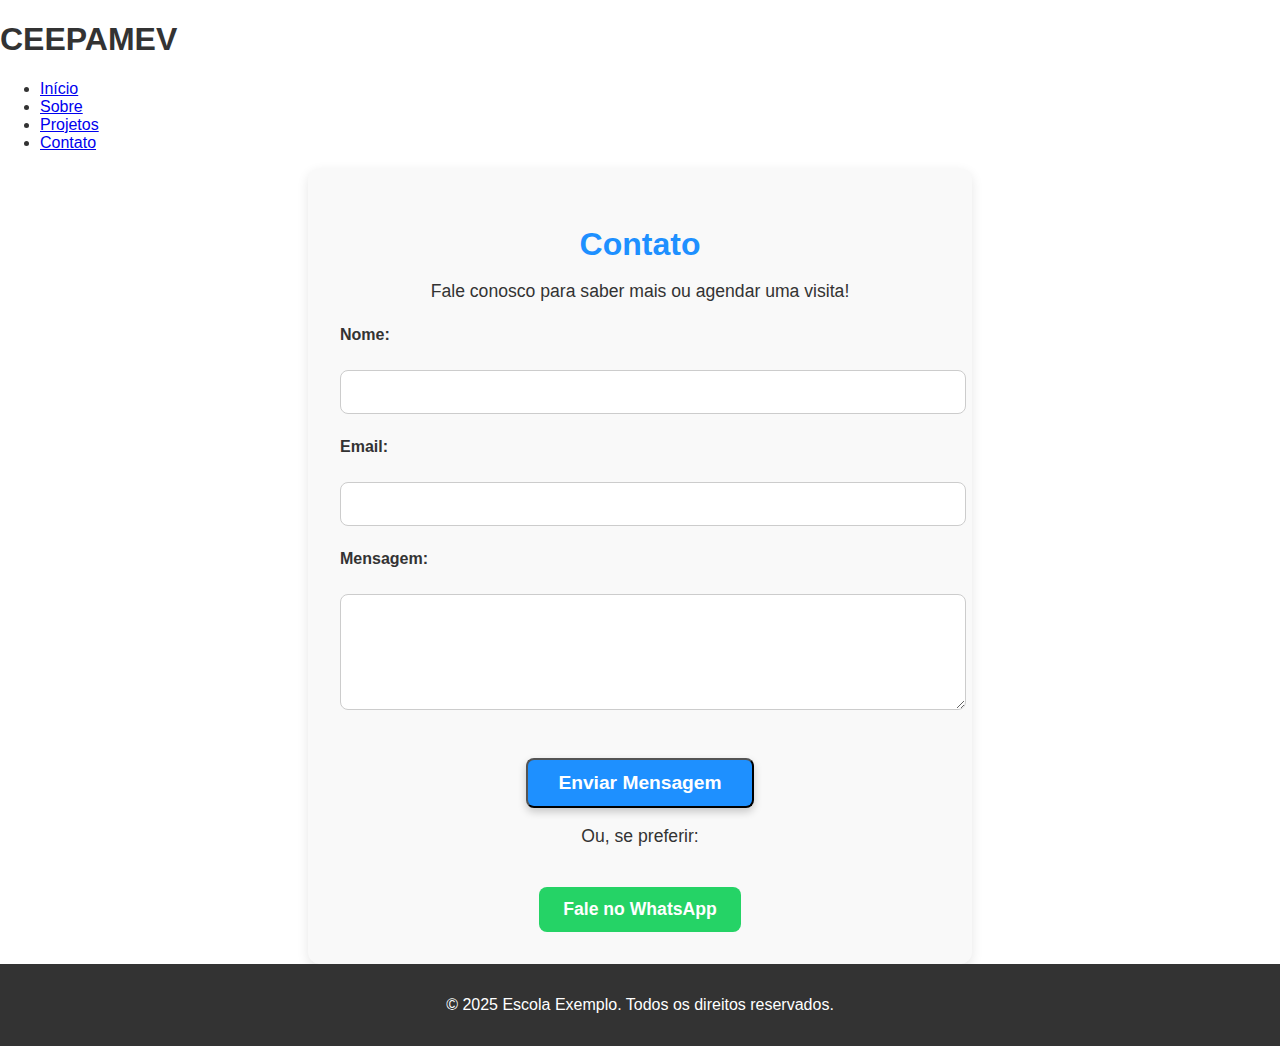
<file: contato.html>
<!DOCTYPE html>
<html lang="pt-BR">
<head>
  <meta charset="UTF-8" />
  <meta name="viewport" content="width=device-width, initial-scale=1.0"/>
  <title>Contato - CEEPAMEV</title>
  <link rel="stylesheet" href="styles.css" />
</head>
<body>
  <header>
    <h1>CEEPAMEV</h1>
    <nav>
      <ul>
        <li><a href="index.html">Início</a></li>
        <li><a href="sobre.html">Sobre</a></li>
        <li><a href="projetos.html">Projetos</a></li>
        <li><a href="contato.html" class="ativo">Contato</a></li>
      </ul>
    </nav>
  </header>

  <main>
    <section id="contato">
      <h2>Contato</h2>
      <p>Fale conosco para saber mais ou agendar uma visita!</p>

      <form id="form-contato">
        <div>
          <label for="nome">Nome:</label><br />
          <input type="text" id="nome" name="nome" required />
        </div>

        <div>
          <label for="email">Email:</label><br />
          <input type="email" id="email" name="email" required />
        </div>

        <div>
          <label for="mensagem">Mensagem:</label><br />
          <textarea id="mensagem" name="mensagem" rows="5" required></textarea>
        </div>

        <button type="submit" class="btn btn-destaque">Enviar Mensagem</button>
      </form>

      <p>Ou, se preferir:</p>
      <a href="https://wa.me/55SEUNUMERO" target="_blank" class="btn btn-whatsapp">
        <i class="fab fa-whatsapp"></i> Fale no WhatsApp
      </a>
    </section>
  </main>

  <footer>
    <p>&copy; 2025 Escola Exemplo. Todos os direitos reservados.</p>
  </footer>
</body>
</html>
</file>
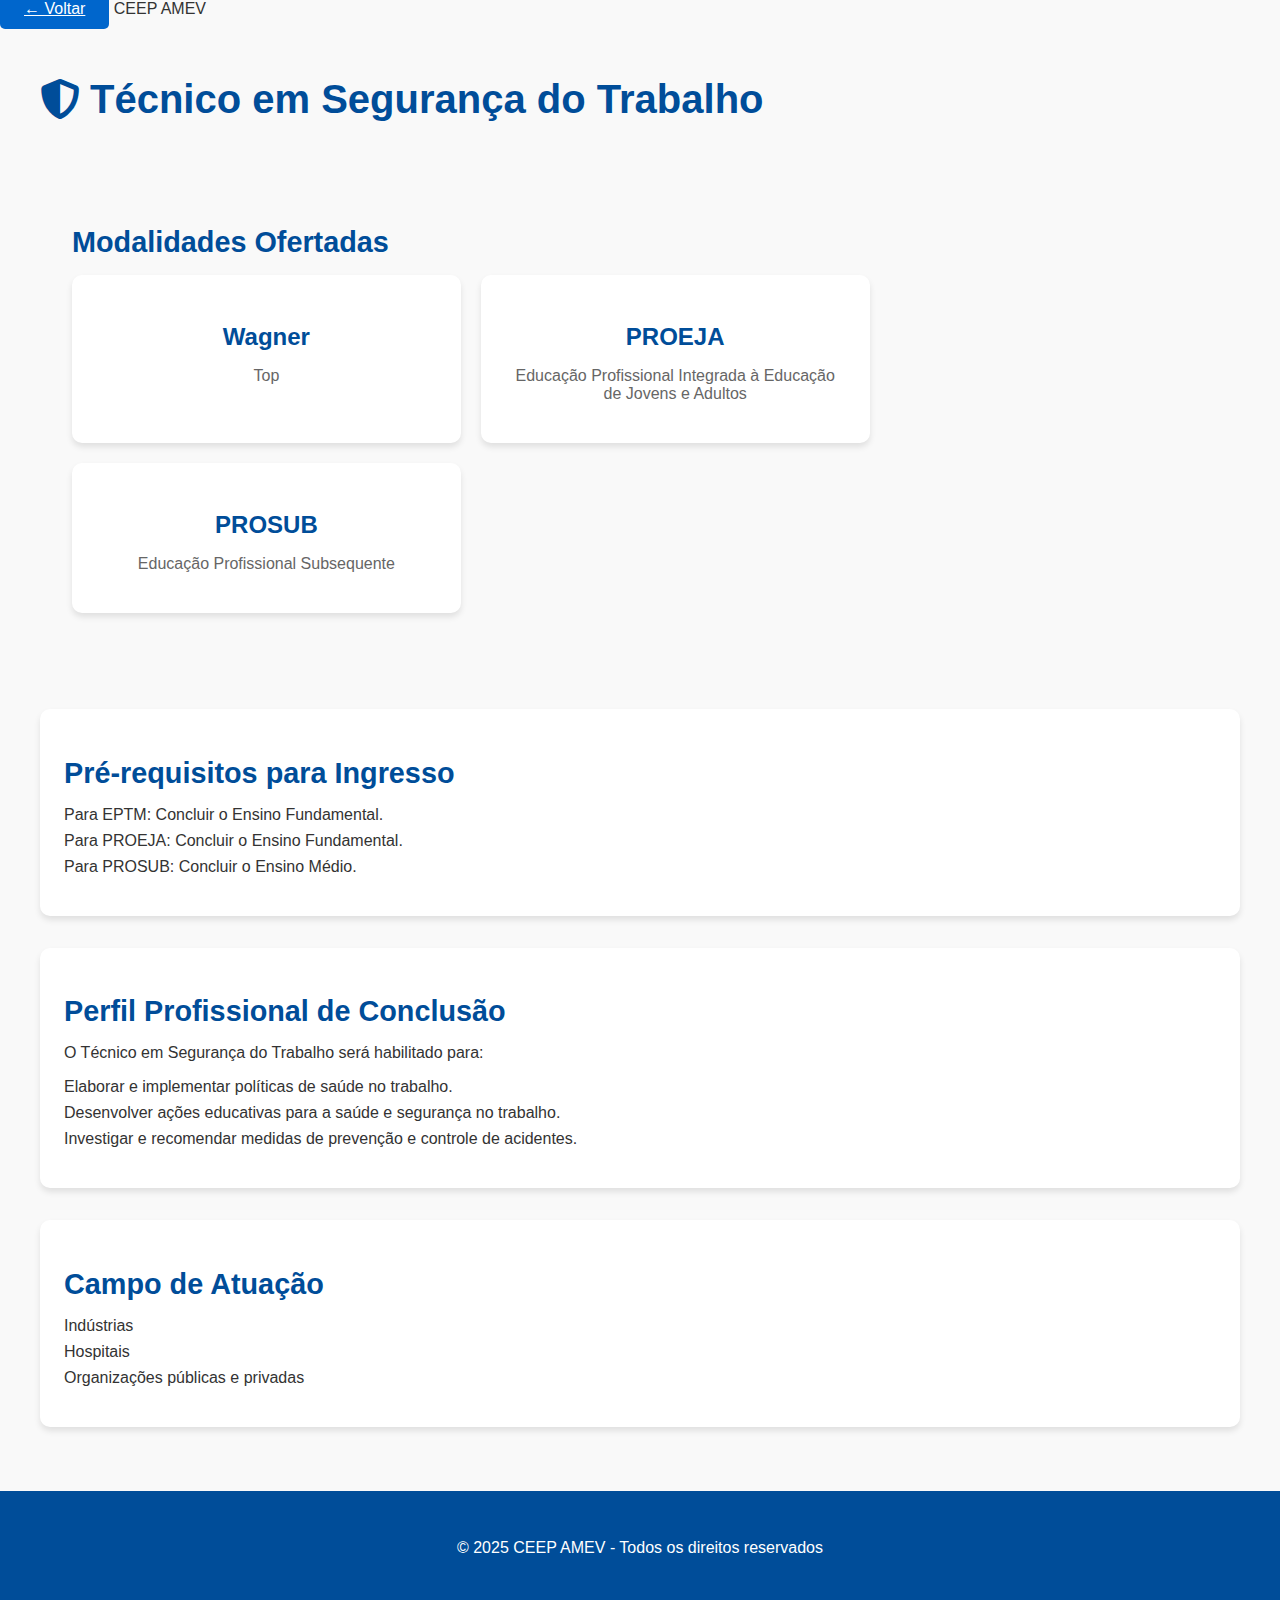
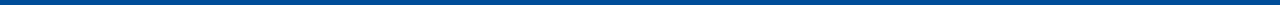
<file: cursos/biotecnologia.html>
<!DOCTYPE html>
<html lang="pt-br">
<head>
    <meta charset="UTF-8">
    <meta name="viewport" content="width=device-width, initial-scale=1.0">
    <title>Curso Técnico em Segurança do Trabalho | CEEP AMEV</title>
    <meta name="description" content="Curso técnico em Segurança do Trabalho do CEEP AMEV, com várias modalidades e grande atuação no mercado.">
    <link rel="stylesheet" href="../css/styles.css">
    <link rel="stylesheet" href="../css/seguranca.css">
    <link href="https://cdnjs.cloudflare.com/ajax/libs/font-awesome/5.15.3/css/all.min.css" rel="stylesheet">
</head>
<body>
    <header class="top-bar">
        <a href="../index.html" class="btn">← Voltar</a>
        <span class="site-title">CEEP AMEV</span>
    </header>

    <main class="curso-detalhe">
        <h1><i class="fas fa-shield-alt"></i> Técnico em Segurança do Trabalho</h1>

        <!-- Modalidades Ofertadas -->
        <section class="modalidades-ofertadas">
            <h2>Modalidades Ofertadas</h2>
            <div class="modalidades">
                <div class="modalidade">
                    <h3>Wagner</h3>
                    <p>Top</p>
                </div>
                <div class="modalidade">
                    <h3>PROEJA</h3>
                    <p>Educação Profissional Integrada à Educação de Jovens e Adultos</p>
                </div>
                <div class="modalidade">
                    <h3>PROSUB</h3>
                    <p>Educação Profissional Subsequente</p>
                </div>
            </div>
        </section>

        <!-- Pré-requisitos para Ingresso -->
        <section class="pre-requisitos">
            <h2>Pré-requisitos para Ingresso</h2>
            <ul>
                <li>Para EPTM: Concluir o Ensino Fundamental.</li>
                <li>Para PROEJA: Concluir o Ensino Fundamental.</li>
                <li>Para PROSUB: Concluir o Ensino Médio.</li>
            </ul>
        </section>

        <!-- Perfil Profissional de Conclusão -->
        <section class="perfil-profissional">
            <h2>Perfil Profissional de Conclusão</h2>
            <p>O Técnico em Segurança do Trabalho será habilitado para:</p>
            <ul>
                <li>Elaborar e implementar políticas de saúde no trabalho.</li>
                <li>Desenvolver ações educativas para a saúde e segurança no trabalho.</li>
                <li>Investigar e recomendar medidas de prevenção e controle de acidentes.</li>
            </ul>
        </section>

        <!-- Campo de Atuação -->
        <section class="campo-atuacao">
            <h2>Campo de Atuação</h2>
            <ul>
                <li>Indústrias</li>
                <li>Hospitais</li>
                <li>Organizações públicas e privadas</li>
            </ul>
        </section>
    </main>

    <footer>
        <p>© 2025 CEEP AMEV - Todos os direitos reservados</p>
    </footer>
</body>
</html>
</file>
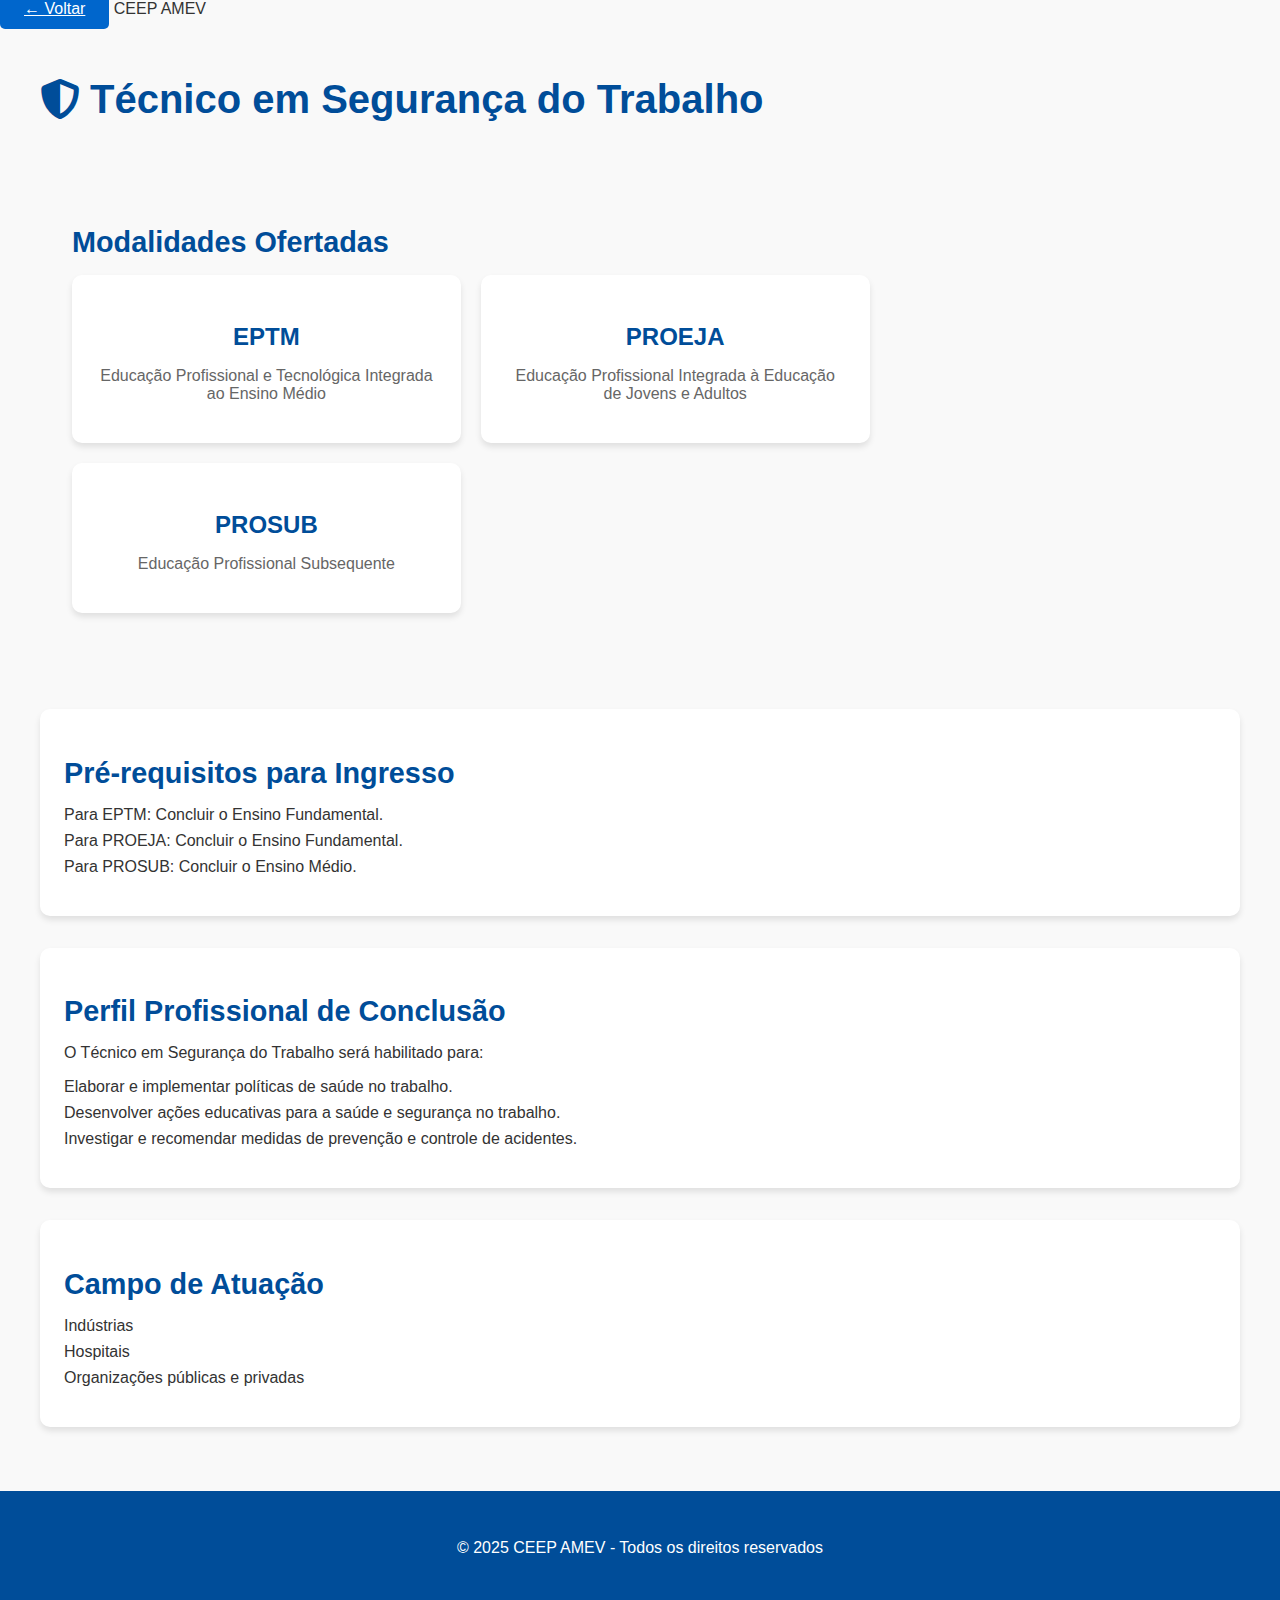
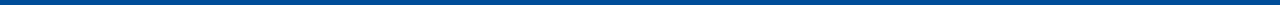
<file: cursos/seguranca-do-trabalhador.html>
<!DOCTYPE html>
<html lang="pt-br">
<head>
    <meta charset="UTF-8">
    <meta name="viewport" content="width=device-width, initial-scale=1.0">
    <title>Curso Técnico em Segurança do Trabalho | CEEP AMEV</title>
    <meta name="description" content="Curso técnico em Segurança do Trabalho do CEEP AMEV, com várias modalidades e grande atuação no mercado.">
    <link rel="stylesheet" href="../css/styles.css">
    <link rel="stylesheet" href="../css/seguranca.css">
    <link href="https://cdnjs.cloudflare.com/ajax/libs/font-awesome/5.15.3/css/all.min.css" rel="stylesheet">
</head>
<body>
    <header class="top-bar">
        <a href="../index.html" class="btn">← Voltar</a>
        <span class="site-title">CEEP AMEV</span>
    </header>

    <main class="curso-detalhe">
        <h1><i class="fas fa-shield-alt"></i> Técnico em Segurança do Trabalho</h1>

        <!-- Modalidades Ofertadas -->
        <section class="modalidades-ofertadas">
            <h2>Modalidades Ofertadas</h2>
            <div class="modalidades">
                <div class="modalidade">
                    <h3>EPTM</h3>
                    <p>Educação Profissional e Tecnológica Integrada ao Ensino Médio</p>
                </div>
                <div class="modalidade">
                    <h3>PROEJA</h3>
                    <p>Educação Profissional Integrada à Educação de Jovens e Adultos</p>
                </div>
                <div class="modalidade">
                    <h3>PROSUB</h3>
                    <p>Educação Profissional Subsequente</p>
                </div>
            </div>
        </section>

        <!-- Pré-requisitos para Ingresso -->
        <section class="pre-requisitos">
            <h2>Pré-requisitos para Ingresso</h2>
            <ul>
                <li>Para EPTM: Concluir o Ensino Fundamental.</li>
                <li>Para PROEJA: Concluir o Ensino Fundamental.</li>
                <li>Para PROSUB: Concluir o Ensino Médio.</li>
            </ul>
        </section>

        <!-- Perfil Profissional de Conclusão -->
        <section class="perfil-profissional">
            <h2>Perfil Profissional de Conclusão</h2>
            <p>O Técnico em Segurança do Trabalho será habilitado para:</p>
            <ul>
                <li>Elaborar e implementar políticas de saúde no trabalho.</li>
                <li>Desenvolver ações educativas para a saúde e segurança no trabalho.</li>
                <li>Investigar e recomendar medidas de prevenção e controle de acidentes.</li>
            </ul>
        </section>

        <!-- Campo de Atuação -->
        <section class="campo-atuacao">
            <h2>Campo de Atuação</h2>
            <ul>
                <li>Indústrias</li>
                <li>Hospitais</li>
                <li>Organizações públicas e privadas</li>
            </ul>
        </section>
    </main>

    <footer>
        <p>© 2025 CEEP AMEV - Todos os direitos reservados</p>
    </footer>
</body>
</html>
</file>
<file: styles.css>
:root {
  --primary-color: #1e90ff;
  --secondary-color: #ffffff;
  --font-color: #333;
  --font-family: 'Poppins', sans-serif;
}

body {
  margin: 0;
  font-family: var(--font-family);
  color: var(--font-color);
}

header.hero {
  background: #1a2b4c;
  color: var(--secondary-color);
  text-align: center;
  padding: 4rem 1rem;
}

.navbar {
  display: flex;
  justify-content: space-between;
  align-items: center;
  padding: 1rem 2rem;
  flex-wrap: wrap;
}
.navbar h1 {
  font-size: 2rem;
  font-weight: 700;
  letter-spacing: 1.5px;
  text-transform: uppercase;
  color: var(--secondary-color);
  transition: transform 0.3s ease;
}

.navbar h1:hover {
  transform: scale(1.05);
}

.ceep {
  color: var(--secondary-color);
  font-weight: 800;
}

.amev {
  color: #ffdd57;
  font-weight: 600;
}

.nav-links {
  list-style: none;
  display: flex;
  gap: 1rem;
  flex-wrap: wrap;
}

.nav-links a {
  background-color: transparent;
  color: var(--secondary-color);
  text-decoration: none;
  font-size: 1.1rem;
  font-weight: 500;
  padding: 0.6rem 1.2rem;
  border: 2px solid var(--secondary-color);
  border-radius: 30px;
  transition: background-color 0.3s ease, color 0.3s ease, transform 0.2s ease;
  cursor: pointer;
}

.nav-links a:hover {
  background-color: var(--secondary-color);
  color: var(--primary-color);
  transform: scale(1.05);
}

.nav-links a:focus {
  outline: 2px solid var(--secondary-color);
  outline-offset: 2px;
}

.nav-links a.active {
  background-color: rgba(255, 255, 255, 0.4);
  color: #fff;
  font-weight: 600;
}

.hero-content h2 {
  font-size: 2.5rem;
}

.btn,
.btn-destaque,
.btn-whatsapp,
.btn-secundario {
  cursor: pointer;
}

.btn {
  background: var(--secondary-color);
  color: var(--primary-color);
  padding: 0.75rem 1.5rem;
  border-radius: 5px;
  text-decoration: none;
  margin-top: 1rem;
  display: inline-block;
}

section {
  padding: 3rem 2rem;
  text-align: center;
}

.cursos-container {
  display: flex;
  justify-content: center;
  gap: 2rem;
  flex-wrap: wrap;
  margin-top: 2rem;
}

.curso {
  background: #f5f5f5;
  padding: 1rem;
  border-radius: 10px;
  width: min(100%, 240px);
}

footer {
  background: #333;
  color: #fff;
  padding: 1rem;
  text-align: center;
}

.btn-whatsapp {
  background-color: #25d366;
  color: white;
  padding: 0.75rem 1.5rem;
  font-size: 1.1rem;
  font-weight: bold;
  border-radius: 8px;
  display: inline-block;
  margin-top: 1rem;
  transition: background-color 0.3s ease, transform 0.2s ease;
}

.btn-whatsapp:hover {
  background-color: #1ebe5d;
  transform: scale(1.05);
}

.btn-secundario {
  background-color: #ffffff;
  color: #0056b3;
  border: 2px solid #0056b3;
  padding: 10px 20px;
  font-weight: 600;
  border-radius: 8px;
  text-decoration: none;
  display: inline-block;
  transition: background-color 0.3s, color 0.3s;
}

.btn-secundario:hover {
  background-color: #0056b3;
  color: #ffffff;
}

.botao-download {
  text-align: center;
  margin-top: 20px;
}

.botao-download p {
  font-size: 1rem;
  color: #333;
  margin-bottom: 10px;
}

.btn-destaque {
  background-color: var(--primary-color);
  color: var(--secondary-color);
  padding: 12px 30px;
  font-size: 1.2rem;
  font-weight: 600;
  border-radius: 8px;
  text-decoration: none;
  display: inline-block;
  margin-top: 20px;
  transition: background-color 0.3s ease, transform 0.3s ease, box-shadow 0.3s ease;
  box-shadow: 0 4px 8px rgba(0, 0, 0, 0.2);
}

.btn-destaque:hover {
  background-color: #0056b3;
  transform: scale(1.05);
  box-shadow: 0 6px 12px rgba(0, 0, 0, 0.3);
}

.btn-destaque:focus {
  outline: none;
  border: 3px solid var(--primary-color);
  background-color: #0056b3;
  box-shadow: 0 0 0 4px rgba(30, 144, 255, 0.5);
}

/* ========== CONTATO ========== */

#contato {
  max-width: 600px;
  margin: 0 auto;
  background: #f9f9f9;
  padding: 2rem;
  border-radius: 12px;
  box-shadow: 0 4px 12px rgba(0, 0, 0, 0.1);
}

#contato h2 {
  color: var(--primary-color);
  font-size: 2rem;
  margin-bottom: 1rem;
}

#contato p {
  font-size: 1.1rem;
  margin-bottom: 1.5rem;
}

#form-contato div {
  margin-bottom: 1.5rem;
  text-align: left;
}

#form-contato label {
  display: block;
  font-weight: 600;
  margin-bottom: 0.5rem;
  color: #333;
}

#form-contato input,
#form-contato textarea {
  width: 100%;
  padding: 0.75rem;
  font-size: 1rem;
  border: 1px solid #ccc;
  border-radius: 8px;
  transition: border-color 0.3s, box-shadow 0.3s;
}

#form-contato input:focus,
#form-contato textarea:focus {
  border-color: var(--primary-color);
  box-shadow: 0 0 0 3px rgba(30, 144, 255, 0.2);
  outline: none;
}

/* ========== RESPONSIVIDADE ========== */
@media (max-width: 768px) {
  .navbar {
    flex-direction: column;
    align-items: flex-start;
  }

  .nav-links {
    flex-direction: column;
    width: 100%;
  }

  .cursos-container {
    flex-direction: column;
    align-items: center;
  }
}
/* Estilo básico do tooltip */
.curso {
  position: relative; /* Necessário para posicionar o tooltip em relação ao curso */
  cursor: pointer; /* Indicando que é interativo */
}

/* Estilo do conteúdo do tooltip */
.curso .tooltip {
  position: absolute;
  bottom: 100%; /* Coloca o tooltip acima do curso */
  left: 50%;
  transform: translateX(-50%);
  background-color: rgba(0, 0, 0, 0.7);
  color: #fff;
  padding: 8px;
  border-radius: 4px;
  font-size: 14px;
  white-space: nowrap;
  opacity: 0; /* Inicialmente invisível */
  visibility: hidden; /* Tooltip começa invisível */
  transition: opacity 0.3s ease; /* Transição suave */
}

/* Exibir o tooltip quando o mouse passar sobre o curso */
.curso:hover .tooltip {
  opacity: 1;
  visibility: visible;
}

/* Estilo do conteúdo do tooltip */
.curso .tooltip {
  position: absolute;
  bottom: 100%;
  left: 50%;
  transform: translateX(-50%) translateY(10px); /* Inicialmente fora da posição */
  background-color: rgba(0, 0, 0, 0.7);
  color: #fff;
  padding: 8px;
  border-radius: 4px;
  font-size: 14px;
  white-space: nowrap;
  opacity: 0; /* Inicialmente invisível */
  visibility: hidden;
  transition: opacity 0.3s ease, transform 0.3s ease; /* Adiciona animação ao movimento */
}

/* Exibir o tooltip com animação quando o mouse passar sobre o curso */
.curso:hover .tooltip {
  opacity: 1;
  visibility: visible;
  transform: translateX(-50%) translateY(0); /* Tooltip se move para a posição final */
}

/* Estilo para o curso */
.curso {
  position: relative;
  padding: 15px;
  background-color: #f0f0f0;
  border-radius: 8px;
  box-shadow: 0 4px 8px rgba(0, 0, 0, 0.1);
  transition: all 0.3s ease; /* Transição suave para o efeito */
}

/* Estilo de destaque do curso ao passar o mouse */
.curso:hover {
  background-color: #3498db; /* Mudança de cor de fundo */
  color: #fff; /* Texto fica branco */
  transform: translateY(-5px); /* Leve elevação */
  box-shadow: 0 6px 12px rgba(0, 0, 0, 0.2); /* Sombra mais intensa */
}

/* Estilo para o ícone e título dentro do curso */
.curso i {
  font-size: 36px;
  margin-bottom: 10px;
}

/* Estilo do texto do título do curso */
.curso h3 {
  font-size: 18px;
  font-weight: 600;
}

/* Estilo base do tooltip */
.tooltip {
  position: absolute;
  bottom: 100%; /* Coloca o tooltip acima do curso */
  left: 50%;
  transform: translateX(-50%);
  background-color: rgba(0, 0, 0, 0.8);
  color: #fff;
  padding: 8px;
  border-radius: 4px;
  font-size: 14px;
  white-space: nowrap;
  visibility: hidden; /* Começa invisível */
  opacity: 0;
  transition: opacity 0.3s ease, visibility 0.3s ease; /* Transição suave */
  z-index: 10;
}

/* Estilo para exibir o tooltip ao passar o mouse */
.curso:hover .tooltip {
  visibility: visible;
  opacity: 1;
}

/* Estilos para o tooltip */
.tooltip {
  position: absolute;
  bottom: 100%;
  left: 50%;
  transform: translateX(-50%);
  background-color: rgba(0, 0, 0, 0.8);
  color: #fff;
  padding: 8px;
  border-radius: 4px;
  font-size: 14px;
  white-space: nowrap;
  visibility: hidden;
  opacity: 0;
  transition: opacity 0.3s ease, visibility 0.3s ease;
  z-index: 10;
}

/* Ajustes de posição para telas menores */
@media screen and (max-width: 768px) {
  .tooltip {
    bottom: 120%; /* Ajusta a distância para não sobrepor o texto */
    font-size: 12px; /* Diminui o tamanho do texto em telas menores */
  }
}

/* Quando o mouse passa sobre o curso, o tooltip aparece */
.curso:hover .tooltip {
  visibility: visible;
  opacity: 1;
}
</file>
<file: css/styles.css>
:root {
  --primary-color: #1e90ff;
  --secondary-color: #ffffff;
  --font-color: #333;
  --font-family: 'Poppins', sans-serif;
}

body {
  font-family: 'Poppins', sans-serif;
  margin: 0;
  padding: 0;
  background-color: #f9f9f9;
  color: #333;
}

.navbar {
  display: flex;
  justify-content: space-between;
  align-items: center;
  background-color: #004d99;
  padding: 1rem 2rem;
  color: white;
  flex-wrap: wrap;
  position: sticky;
  top: 0;
  z-index: 1000;
}

.navbar h1 {
  margin: 0;
  font-size: 2rem;
}

.nav-links {
  background-color: #333; /* ou o fundo do seu header */
  padding: 10px 20px;
}

.nav-links ul {
  display: flex;          /* FLEX AQUI */
  gap: 1.5rem;
  list-style: none;
  margin: 0;
  padding: 0;
  flex-wrap: wrap;
}


.nav-links a {
  color: white;
  text-decoration: none;
  font-weight: 600;
  padding: 0.5rem 1rem;
  transition: background-color 0.3s;
}

.nav-links a:hover {
  background-color: #0066cc;
  border-radius: 5px;
}


/* Menu de Hambúrguer */


@media (max-width: 768px) {
  #menu-toggle {
    display: block;
    background: none;
    border: none;
    font-size: 2.5rem;
    cursor: pointer;
    color: white;
    margin-left: 10px;
    padding: 8px;
}
}
/* Icone do menu hambúrguer */
.menu-toggle i {
  font-size: 2.5rem;
}

/* Hero Section */
.hero {
  background-image: url('hero-image.jpg');
  background-size: cover;
  background-position: center;
  color: white;
  text-align: center;
  padding: 5rem 1rem;
  position: relative;
}

.hero::after {
  content: '';
  position: absolute;
  top: 0;
  left: 0;
  width: 100%;
  height: 100%;
  background: rgba(0, 0, 0, 0.5);
  z-index: -1;
}

.hero-content h2 {
  font-size: clamp(1.5rem, 5vw, 2.5rem);
  margin-bottom: 1rem;
}

.hero-content p {
  font-size: 1.2rem;
  margin-bottom: 2rem;
}

/* Botões */
.btn {
  padding: 0.75rem 1.5rem;
  background-color: var(--primary-color);
  color: white;
  border: none;
  border-radius: 5px;
  font-size: 1rem;
  cursor: pointer;
  transition: background-color 0.3s;
  width: 100%;
  max-width: 300px;
  box-sizing: border-box;
}

.btn:hover {
  background-color: #0066cc;
}

section {
  padding: 4rem 2rem;
}

.cursos-container {
  display: flex;
  flex-wrap: wrap;
  gap: 2rem;
  justify-content: center;
}

.curso {
  background-color: white;
  border: 1px solid #ddd;
  border-radius: 10px;
  padding: 2rem;
  width: 100%;
  max-width: 300px;
  text-align: center;
  box-shadow: 0 0 10px rgba(0, 0, 0, 0.1);
  position: relative;
  transition: transform 0.3s ease, background-color 0.3s ease, box-shadow 0.3 ease;
}

.curso:hover {
  transform: scale(1.05);
  background-color: #f1f1f1; /* Cor de fundo quando passar o mouse*/
  box-shadow: 0 4px 15px rgba(0,0,0,0.2); /* Sombra mais forte no hover*/

}

.curso img {
  max-width: 100%;
  border-radius: 10px;
}

/* Tooltip */
.tooltip {
  visibility: hidden;
  background-color: black;
  color: #fff;
  text-align: center;
  border-radius: 5px;
  padding: 0.5rem;
  position: absolute;
  z-index: 1;
  bottom: 110%;
  left: 50%;
  transform: translateX(-50%) translateY(10px);
  opacity: 0;
  transition: opacity 0.3s ease, transform 0.3s ease;
}

.curso:hover .tooltip {
  visibility: visible;
  opacity: 1;
  transform: translateX(-50%) translateY(0);
}

/* Contato */
.contato {
  background-color: #eef5fb;
  padding: 4rem 2rem;
  text-align: center;
}

#form-contato {
  display: flex;
  flex-direction: column;
  gap: 1rem;
  max-width: 600px;
  margin: 0 auto;
}

#form-contato input,
#form-contato textarea {
  padding: 1rem;
  border: 1px solid #ccc;
  border-radius: 5px;
  font-size: 1rem;
  box-sizing: border-box;
}

footer {
  background-color: #004d99;
  color: white;
  text-align: center;
  padding: 2rem;
}

.btn-destaque {
  background-color: #ff9900;
  color: #fff;
}

.btn-destaque:hover {
  background-color: #cc7a00;
}

.btn-whatsapp {
  background-color: #25D366;
  color: white;
}

.btn-whatsapp:hover {
  background-color: #1ebe5d;
}

.btn-secundario {
  background-color: #ccc;
  color: #333;
}

.btn-secundario:hover {
  background-color: #aaa;
}

/* Responsividade */
@media (max-width: 1024px) {
  .nav-links {
    justify-content: center;
  }
  .cursos-container {
    flex-direction: column;
  }
}

@media (max-width: 768px) {
  .navbar {
    flex-direction: column;
    align-items: center;
    text-align: center;
  }

  .nav-links {
    flex-direction: column;
    align-items: center;
    width: 100%;
    gap: 0.5rem;
    padding-top: 1rem;
    display: none; /* Esconde o menu inicialmente */
    transition: transform 0.3s ease-in-out;
    position: absolute;
    top: 70px; /* Ajuste conforme necessário */
    right: 0;
    background-color: #004d99;
    padding: 1rem;
    border-radius: 5px;
  }

  /* Exibe o menu quando a classe 'active' for aplicada */
  .nav-links.active {
    display: flex;
    transform: translateX(0);
  }

  .menu-toggle {
    display: block;
  }

  .cursos-container {
    flex-direction: column;
    align-items: center;
  }

  .curso {
    width: 100%;
    max-width: 100%;
  }
}

@media (max-width: 480px) {
  .navbar h1 {
    font-size: 1.5rem;
  }

  .nav-links a {
    font-size: 1rem;
    padding: 0.5rem 1rem;
  }

  .hero-content h2 {
    font-size: 1.8rem;
  }

  .btn,
  .btn-destaque,
  .btn-whatsapp,
  .btn-secundario,
  #form-contato input,
  #form-contato textarea {
    width: 100%;
    box-sizing: border-box;
  }
}
</file>
<file: css/seguranca.css>
/* Main Section específico de segurança */
.curso-detalhe {
    padding: 2rem;
    max-width: 1200px;
    margin: 0 auto;
}

h1 {
    color: #004d99;
    font-size: 2.5rem;
    margin-bottom: 1rem;
    display: flex;
    align-items: center;
}

h1 i {
    margin-right: 10px;
}

/* Modalidades Ofertadas */
.modalidades-ofertadas {
    margin-bottom: 2rem;
}

.modalidades {
    display: flex;
    flex-wrap: wrap;
    gap: 20px;
}

.modalidade {
    background-color: white;
    border-radius: 10px;
    padding: 1.5rem;
    box-shadow: 0 4px 6px rgba(0, 0, 0, 0.1);
    width: 30%;
    min-width: 250px;
    text-align: center;
    transition: transform 0.3s, box-shadow 0.3s;
}

.modalidade:hover {
    transform: translateY(-10px);
    box-shadow: 0 6px 10px rgba(0, 0, 0, 0.2);
}

.modalidade h3 {
    font-size: 1.5rem;
    color: #004d99;
    margin-bottom: 1rem;
}

.modalidade p {
    font-size: 1rem;
    color: #666;
}

/* Lista de Pré-requisitos e Perfil Profissional */
ul {
    list-style-type: none;
    padding-left: 0;
}

ul li {
    margin: 0.5rem 0;
}

h2 {
    color: #004d99;
    font-size: 1.8rem;
    margin-bottom: 1rem;
}

/* Seções */
.pre-requisitos, .perfil-profissional, .campo-atuacao {
    background-color: white;
    border-radius: 10px;
    padding: 1.5rem;
    margin-bottom: 2rem;
    box-shadow: 0 4px 6px rgba(0, 0, 0, 0.1);
}
</file>
